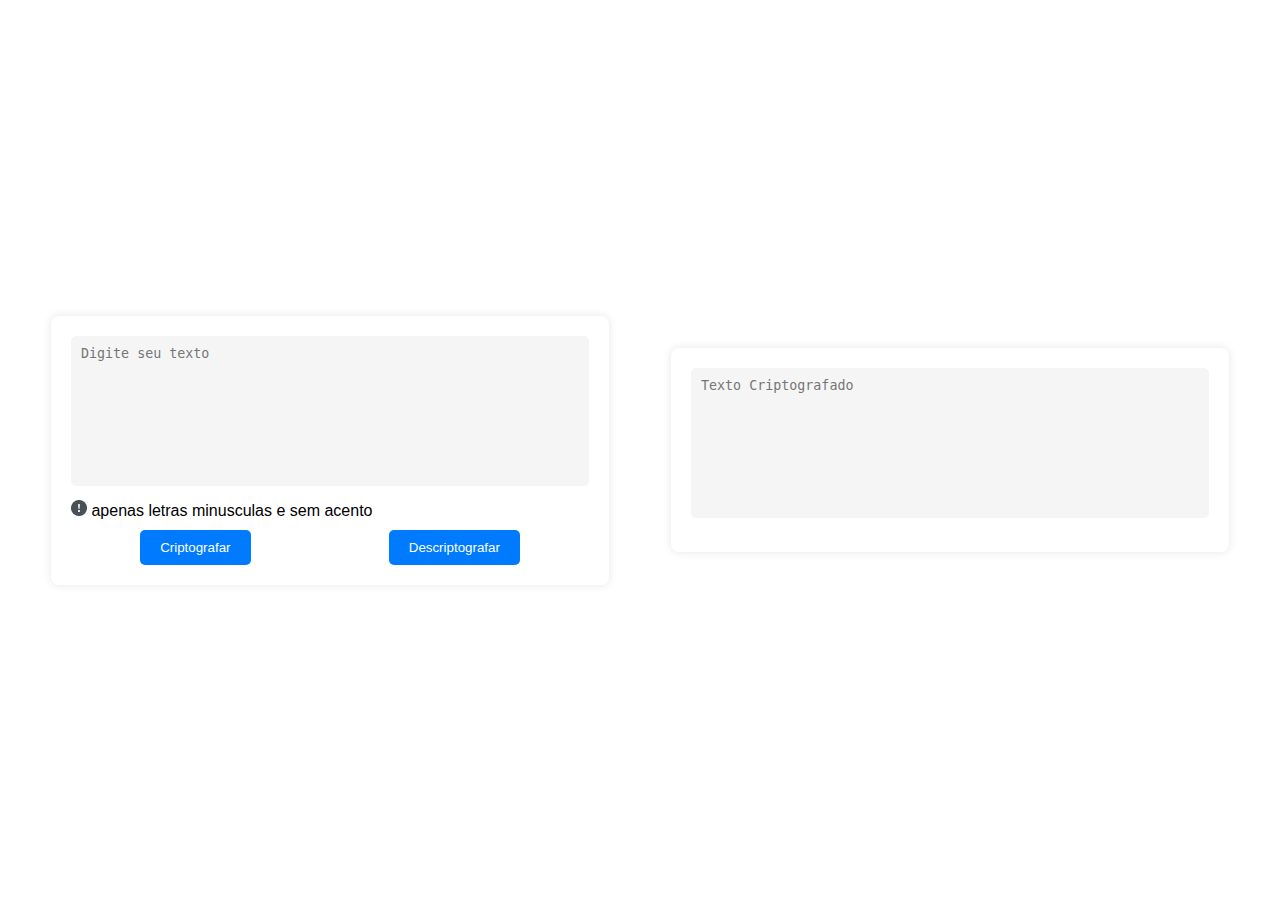
<file: index.html>
<!DOCTYPE html>
<html lang="pt-br">

<head>
    <meta charset="UTF-8">
    <meta name="viewport" content="width=device-width, initial-scale=1.0">
    <meta http-equiv="X-UA-Compatible" content="IE=edge">
    <link rel="stylesheet" href="./src/style/style.css">
    <title>Decoficador de Texto</title>
</head>

<!-- <body>
    <header>
        <img src="./img/logo-alura.png" alt="Logo da Alura" class="logo">
        <div class="contato">
            <a href="https://www.linkedin.com/in/aline-bevilacqua/"><img src="img/linkedin-logo.png"
                    alt="Logo do LinkedIn" class="linkedin"></a>
            <a href="https://github.com/Aliine98"><img src="img/github-logo.png" alt="Logo do GitHub"
                    class="github"></a>
        </div>
    </header> -->

    <main>
        <div class="criptografia">
            <textarea wrap="hard" class="inserirTexto" type="text" placeholder="Digite seu texto"></textarea>
            <p class="aviso"><img src="./src/img/exclamacao.png"> apenas letras minusculas e sem acento</p>

            <div class="btn_criptografia">
                <button id="codificador" class="btn">Criptografar</button>
                <button id="decoficador" class="btn">Descriptografar</button>
            </div>
        </div>

        <div class="resultado">
            <textarea class="texto_criptografado" placeholder="Texto Criptografado" readonly></textarea>
            <button id="copiar" class="btn">Copiar Texto</button>
            <button id="limpar" class="btn">Limpar Campos</button>
        </div>
    </main>

    <script src="./src/main/script.js"></script>
</body>

</html>
</file>
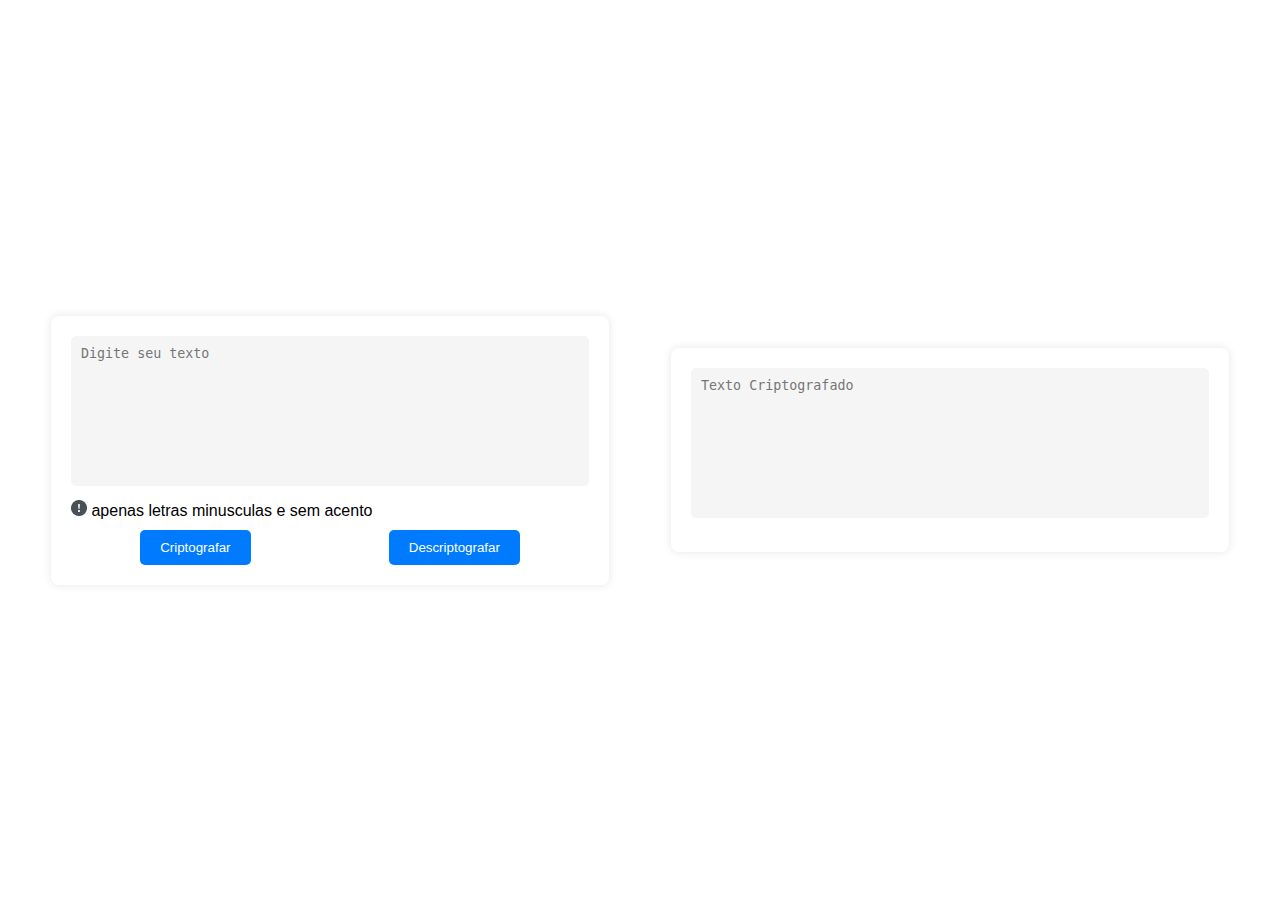
<file: src/index.html>
<!DOCTYPE html>
<html lang="pt-br">

<head>
    <meta charset="UTF-8">
    <meta name="viewport" content="width=device-width, initial-scale=1.0">
    <meta http-equiv="X-UA-Compatible" content="IE=edge">
    <link rel="stylesheet" href="./style/style.css">
    <title>Decoficador de Texto</title>
</head>

<!-- <body>
    <header>
        <img src="./img/logo-alura.png" alt="Logo da Alura" class="logo">
        <div class="contato">
            <a href="https://www.linkedin.com/in/aline-bevilacqua/"><img src="img/linkedin-logo.png"
                    alt="Logo do LinkedIn" class="linkedin"></a>
            <a href="https://github.com/Aliine98"><img src="img/github-logo.png" alt="Logo do GitHub"
                    class="github"></a>
        </div>
    </header> -->

    <main>
        <div class="criptografia">
            <textarea wrap="hard" class="inserirTexto" type="text" placeholder="Digite seu texto"></textarea>
            <p class="aviso"><img src="./img/exclamacao.png"> apenas letras minusculas e sem acento</p>

            <div class="btn_criptografia">
                <button id="codificador" class="btn">Criptografar</button>
                <button id="decoficador" class="btn">Descriptografar</button>
            </div>
        </div>

        <div class="resultado">
            <textarea class="texto_criptografado" placeholder="Texto Criptografado" readonly></textarea>
            <button id="copiar" class="btn">Copiar Texto</button>
            <button id="limpar" class="btn">Limpar Campos</button>
        </div>
    </main>

    <script src="./main/script.js"></script>
</body>

</html>
</file>
<file: src/style/style.css>
* {
    margin: 0;
    padding: 0;
    background-color: var(--cor-octonaria);
    box-sizing: border-box;
}

body {
    font-family: 'Inter', sans-serif;
}

main {
    display: flex;
    justify-content: space-around;
    align-items: center;
    height: 100vh;
    padding: 20px;
}

.criptografia,
.resultado {
    width: 45%;
    padding: 20px;
    background-color: var(--cor-quaternaria);
    border-radius: 8px;
    box-shadow: 0 0 10px rgba(0, 0, 0, 0.1);
}

.inserirTexto,
.texto_criptografado {
    width: 100%;
    height: 150px;
    padding: 10px;
    margin-bottom: 10px;
    border: var(--borda-padrao);
    border-radius: 5px;
    resize: none;
    background-color: #f5f5f5;
}

.aviso {
    margin-bottom: 10px;
    color: var(--cor-secundaria);
}

.btn_criptografia, .btn
.resultado {
    display: flex;
    justify-content: space-around;
    align-items: center;
}

.btn {
    padding: 10px 20px;
    background-color: #007bff;
    border: none;
    color: #fff;
    border-radius: 5px;
    cursor: pointer;
    transition: background-color 0.3s ease;
}

.btn:hover {
    background-color: #0056b3;
}

#limpar:hover {
    background-color: red;
}
#copiar,
#limpar {
    display: none;
}
</file>
